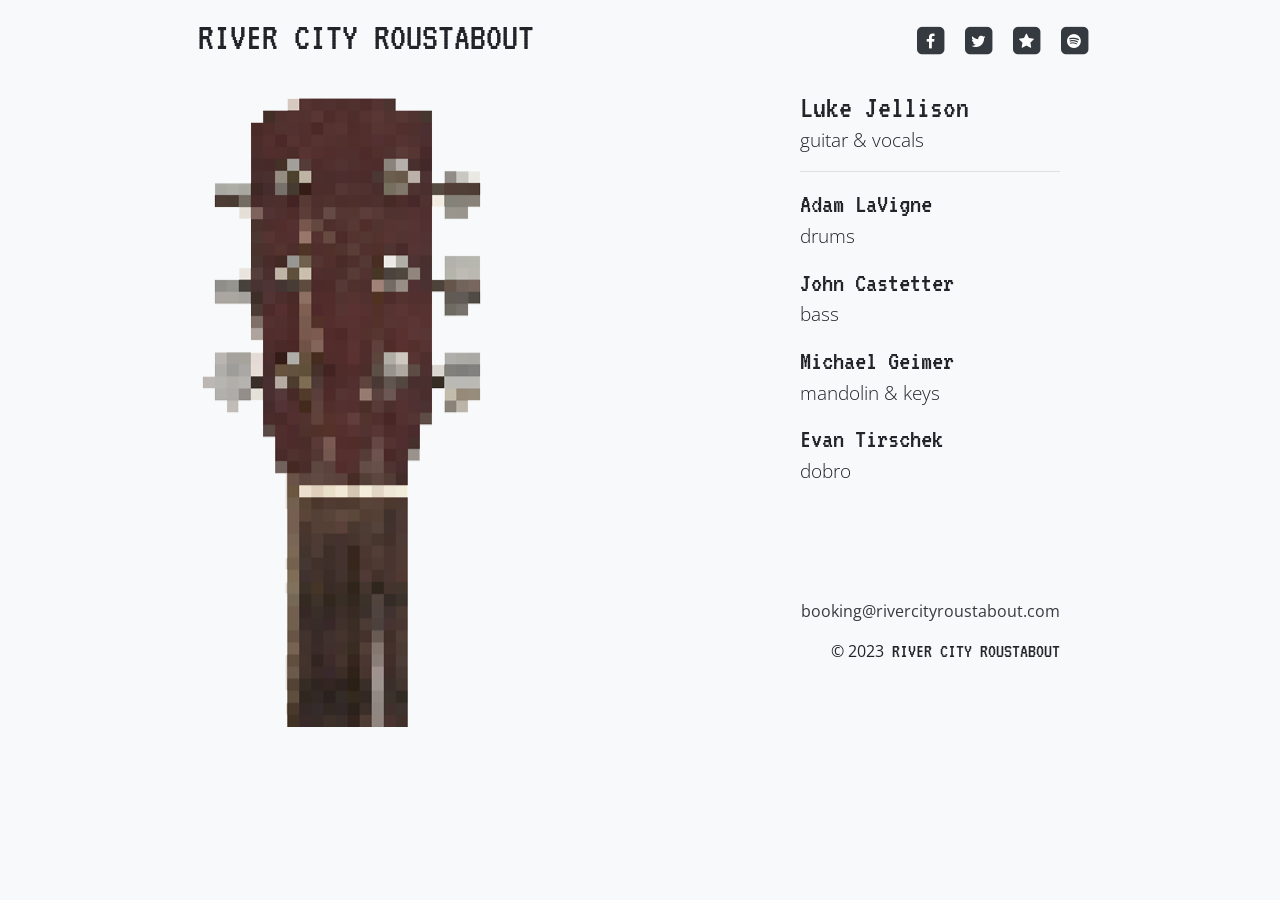
<file: index.html>
<!DOCTYPE html>
<html lang="en">

  <head>

    <title>River City Roustabout | A Cincinnati Folk Band</title>

    <meta charset="utf-8">
    <meta name="viewport" content="width=device-width, initial-scale=1, shrink-to-fit=no">
    <meta name="description" content="River City Roustabout is a Cincinnati-based folk band whose songs explore self-doubt, dreams of letting go, and hitting the road.">
    <meta name="author" content="">

    <!-- CSS -->
    <link href="vendor/bootstrap/css/bootstrap.min.css" rel="stylesheet">
    <link href="css/main.css" rel="stylesheet">

    <!-- Fonts -->
    <link href="https://fonts.googleapis.com/css?family=Open+Sans|VT323" rel="stylesheet">
    <link href="https://cdnjs.cloudflare.com/ajax/libs/font-awesome/4.7.0/css/font-awesome.min.css" rel="stylesheet">

    <!-- Favicon -->
    <link rel="shortcut icon" href="img/favicon.ico" type="image/x-icon">
    <link rel="icon" href="img/favicon.ico" type="image/x-icon">

  </head>

  <body class="bg-light">

  <div class="container bg-wrap">

    <!-- Navigation -->

    <nav class="ml-3 navbar navbar-expand bg-light fixed-top">
      <div class="container">
        <span class="navbar-brand"><h1>River City Roustabout</h1></span>
        <ul class="navbar-nav ml-auto">
          <li class="nav-item">
            <a class="nav-link" target="_blank" href="https://www.facebook.com/RCROUSTABOUT">
              <span class="fa-stack fa-sm">
                <i class="fa fa-square fa-stack-2x"></i>
                <i class="fa fa-facebook fa-stack-1x fa-inverse"></i>
              </span>
            </a>
          </li>
          <li class="nav-item">
            <a class="nav-link" target="_blank" href="https://twitter.com/rcroustabout">
              <span class="fa-stack fa-sm">
                <i class="fa fa-square fa-stack-2x"></i>
                <i class="fa fa-twitter fa-stack-1x fa-inverse"></i>
              </span>
            </a>
          </li>
          <li class="nav-item">
            <a class="nav-link" target="_blank" href="https://www.reverbnation.com/rivercityroustabout">
              <span class="fa-stack fa-sm">
                <i class="fa fa-square fa-stack-2x"></i>
                <i class="fa fa-star fa-stack-1x fa-inverse"></i>
              </span>
            </a>
          </li>
          <li class="nav-item">
            <a class="nav-link" target="_blank" href="https://open.spotify.com/artist/6TGdZUYEf8IFKBGuLslCQn?si=jAU3ejaURvWpYR2brvdkkA">
              <span class="fa-stack fa-sm">
                <i class="fa fa-square fa-stack-2x"></i>
                <i class="fa fa-spotify fa-stack-1x fa-inverse"></i>
              </span>
            </a>
          </li>
        </ul>
      </div>
    </nav>

    <!-- Main Content -->
    <div class="container mt-3">
      <div class="row">
        <div class="band mt-3 col-md-4 offset-md-8 col-sm-6">
          <h2>Luke Jellison</h2>
          <p class="info">guitar &amp; vocals</p>
          <hr />
          <h3>Adam LaVigne</h3>
          <p class="info">drums</p>
          <h3>John Castetter</h3>
          <p class="info">bass</p>
          <h3>Michael Geimer</h3>
          <p class="info">mandolin &amp; keys</p>
          <h3>Evan Tirschek</h3>
          <p class="info">dobro</p>
        </div>
      </div>

      <div class="row">
        <div class="music mt-3 col-md-8 offset-md-4">
          <!-- Begin Bandcamp iframe -->
          <iframe style="border: 0; width: 100%; height: 42px;" src="https://bandcamp.com/EmbeddedPlayer/track=3766854025/size=small/bgcol=ffffff/linkcol=333333/artwork=none/transparent=true/" seamless><a href="http://roustabout.bandcamp.com/track/wish-upon-a-star-2">Wish Upon A Star by River City Roustabout</a></iframe>
        </div>
      </div>
    </div>

    <div class="clearfix"></div>

    <!-- Footer -->
    <div class="container align-bottom">
      <div class="row">
        <div class="footer col-lg-12 mb-5 mt-3">
          <div class="row social col-sm-12">
            <a target="_blank" href="https://www.facebook.com/RCROUSTABOUT">
              <span class="fa-stack fa-sm mr-2">
                <i class="fa fa-square fa-stack-2x"></i>
                <i class="fa fa-facebook fa-stack-1x fa-inverse"></i>
              </span>
            </a>
            <a target="_blank" href="https://twitter.com/rcroustabout">
              <span class="fa-stack fa-sm mr-2">
                <i class="fa fa-square fa-stack-2x"></i>
                <i class="fa fa-twitter fa-stack-1x fa-inverse"></i>
              </span>
            </a>
            <a target="_blank" href="https://www.reverbnation.com/rivercityroustabout">
              <span class="fa-stack fa-sm mr-2">
                <i class="fa fa-square fa-stack-2x"></i>
                <i class="fa fa-star fa-stack-1x fa-inverse"></i>
              </span>
            </a>
            <a target="_blank" href="https://open.spotify.com/artist/6TGdZUYEf8IFKBGuLslCQn?si=jAU3ejaURvWpYR2brvdkkA">
              <span class="fa-stack fa-sm mr-2">
                <i class="fa fa-square fa-stack-2x"></i>
                <i class="fa fa-spotify fa-stack-1x fa-inverse"></i>
              </span>
            </a>
          </li>
          </div>
          <p class="mt-3"><a href="mailto:booking@rivercityroustabout.com">booking@rivercityroustabout.com</a></p>
          <p>&copy; 2023 &nbsp;<span class="h5">RIVER CITY ROUSTABOUT</span></p>
          </ul>
        </div>
      </div>
    </div>
  </div>


    <!-- Bootstrap core JavaScript -->
    <script src="vendor/jquery/jquery.min.js"></script>
    <script src="vendor/bootstrap/js/bootstrap.bundle.min.js"></script>

  </body>

</html>
</file>
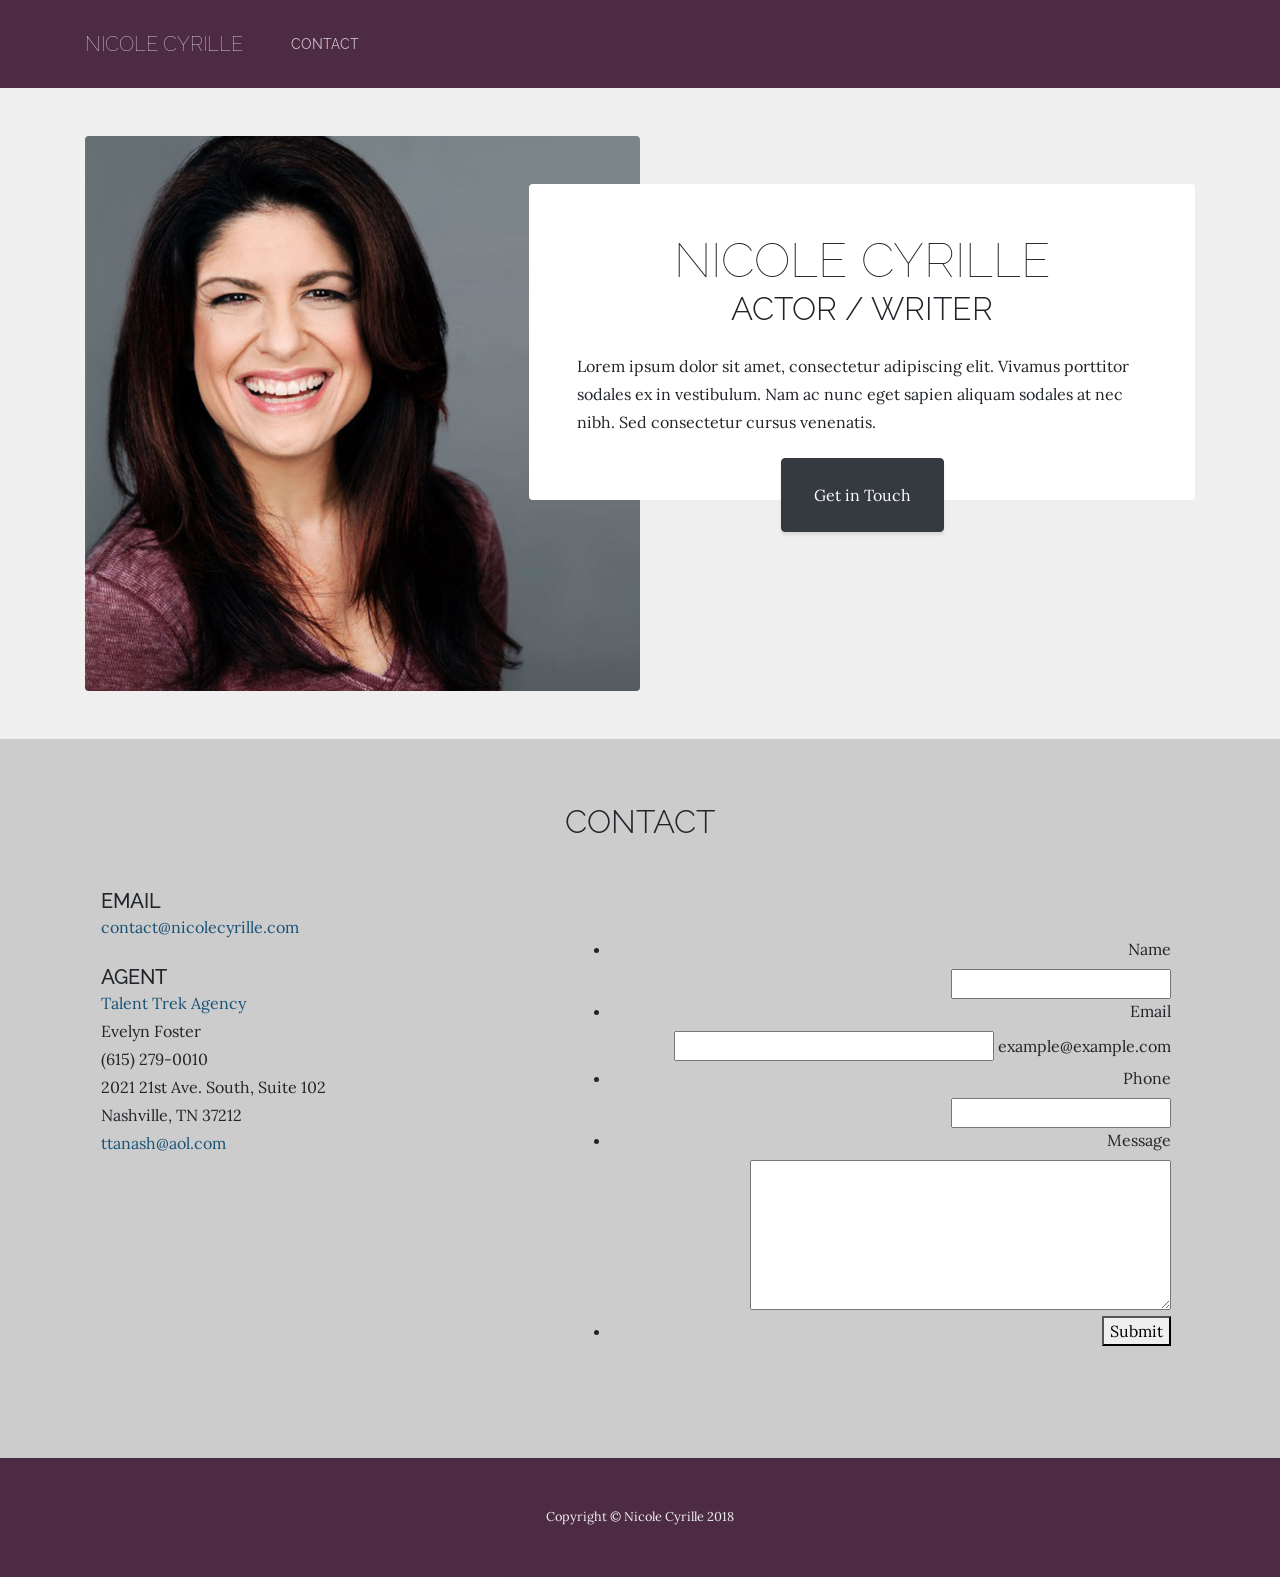
<file: v2/index.html>
<!DOCTYPE html>
<html lang="en">

  <head>

    <meta charset="utf-8">
    <meta name="viewport" content="width=device-width, initial-scale=1, shrink-to-fit=no">
    <meta name="description" content="">
    <meta name="author" content="">

    <title>Nicole Cyrille | Actor / Writer</title>

    <!-- Bootstrap core CSS -->
    <link href="vendor/bootstrap/css/bootstrap.min.css" rel="stylesheet">

    <!-- Custom fonts for this template -->
    <link href="https://fonts.googleapis.com/css?family=Raleway:100,100i,200,200i,300,300i,400,400i,500,500i,600,600i,700,700i,800,800i,900,900i" rel="stylesheet">
    <link href="https://fonts.googleapis.com/css?family=Lora:400,400i,700,700i" rel="stylesheet">

    <!-- Custom styles for this template -->
    <link href="css/business-casual.min.css" rel="stylesheet">
    <link href="css/main.css" rel="stylesheet">

  </head>

  <body>

    <!-- Navigation -->
    <nav class="navbar navbar-expand-lg navbar-dark py-lg-4" id="mainNav">
      <div class="container">
        <a class="navbar-brand text-uppercase text-expanded font-weight-light" href="#">Nicole Cyrille</a>
        <button class="navbar-toggler" type="button" data-toggle="collapse" data-target="#navbarResponsive" aria-controls="navbarResponsive" aria-expanded="false" aria-label="Toggle navigation">
          <span class="navbar-toggler-icon"></span>
        </button>
        <div class="collapse navbar-collapse" id="navbarResponsive">
          <ul class="navbar-nav navbar-right">
            <li class="nav-item px-lg-4">
              <a class="nav-link text-uppercase text-expanded" href="#contact">Contact</a>
            </li>
          </ul>
        </div>
      </div>
    </nav>

    <section class="page-section clearfix">
      <div class="container">
        <div class="intro">
          <img class="intro-img img-fluid mb-3 mb-lg-0 rounded" src="img/intro.jpg" alt="">
          <div class="intro-text bg-white p-5 rounded">
            <h2 class="section-heading text-center mb-4">
              <span class="section-heading-upper">Nicole Cyrille</span>
              <span class="section-heading-lower">Actor / Writer</span>
            </h2>
            <p class="mb-3">Lorem ipsum dolor sit amet, consectetur adipiscing elit. Vivamus porttitor sodales ex in vestibulum. Nam ac nunc eget sapien aliquam sodales at nec nibh. Sed consectetur cursus venenatis.
            </p>
            <div class="intro-button text-center mx-auto">
              <a class="btn btn-dark btn-xl" href="#contact">Get in Touch</a>
            </div>
          </div>
        </div>
      </div>
    </section>

    <section class="page-section cta">
      <div class="container">
        <div class="row p-3">
          <div id="contact" class="col-sm-12">
            <h2 class="section-heading mb-5 text-center">
              <span class="section-heading-lower">Contact</span>
            </h2>
          </div>
          <div class="col-md-5">
            <div >
              <h5 class="mb-0">EMAIL</h5>
              <p class="mb-4">
                <a href="mailto:contact@nicolecyrille.com">contact@nicolecyrille.com</a>
              </p>

              <h5 class="mb-0">AGENT</h5>
              <p class="mb-4"><a target="_blank" href="http://www.talenttrek.com">Talent Trek Agency</a><br>
                Evelyn Foster<br>
                (615) 279-0010<br>
                2021 21st Ave. South, Suite 102<br>
                Nashville, TN 37212<br>
                <a href="mailto:ttanash@aol.com">ttanash@aol.com</a></p>
            </div>
          </div>
          <div class="col-md-7">
            <div class="cta-inner text-right rounded">
              <div class="mb-0">
                <script src="https://cdn.jotfor.ms/static/prototype.forms.js" type="text/javascript"></script>
<script src="https://cdn.jotfor.ms/static/jotform.forms.js?3.3.4881" type="text/javascript"></script>
<script type="text/javascript">
   JotForm.init(function(){
      JotForm.alterTexts(undefined);
  JotForm.clearFieldOnHide="disable";
  JotForm.submitError="jumpToFirstError";
    /*INIT-END*/
});

   JotForm.prepareCalculationsOnTheFly([null,null,{"name":"submit2","qid":"2","text":"Submit","type":"control_button"},null,{"description":"","name":"email","qid":"4","subLabel":"example@example.com","text":"Email","type":"control_email"},null,{"description":"","name":"message","qid":"6","subLabel":"","text":"Message","type":"control_textarea"},{"description":"","name":"name","qid":"7","subLabel":"","text":"Name","type":"control_textbox"},{"description":"","name":"phone","qid":"8","subLabel":"","text":"Phone","type":"control_textbox"}]);
   setTimeout(function() {
JotForm.paymentExtrasOnTheFly([null,null,{"name":"submit2","qid":"2","text":"Submit","type":"control_button"},null,{"description":"","name":"email","qid":"4","subLabel":"example@example.com","text":"Email","type":"control_email"},null,{"description":"","name":"message","qid":"6","subLabel":"","text":"Message","type":"control_textarea"},{"description":"","name":"name","qid":"7","subLabel":"","text":"Name","type":"control_textbox"},{"description":"","name":"phone","qid":"8","subLabel":"","text":"Phone","type":"control_textbox"}]);}, 20); 
</script>

<form class="jotform-form" action="https://submit.jotform.us/submit/80497304207152/" method="post" name="form_80497304207152" id="80497304207152" accept-charset="utf-8">
  <input type="hidden" name="formID" value="80497304207152" />
  <div class="form-all">
    <ul class="form-section page-section">
      <li class="form-line" data-type="control_textbox" id="id_7">
        <label class="form-label form-label-top form-label-auto" id="label_7" for="input_7"> Name </label>
        <div id="cid_7" class="form-input-wide">
          <input type="text" id="input_7" name="q7_name" data-type="input-textbox" class="form-textbox" size="20" value="" data-component="textbox" />
        </div>
      </li>
      <li class="form-line" data-type="control_email" id="id_4">
        <label class="form-label form-label-top form-label-auto" id="label_4" for="input_4"> Email </label>
        <div id="cid_4" class="form-input-wide">
          <span class="form-sub-label-container" style="vertical-align:top;">
            <input type="email" id="input_4" name="q4_email" class="form-textbox validate[Email]" size="30" value="" data-component="email" />
            <label class="form-sub-label" for="input_4" style="min-height:13px;"> example@example.com </label>
          </span>
        </div>
      </li>
      <li class="form-line" data-type="control_textbox" id="id_8">
        <label class="form-label form-label-top form-label-auto" id="label_8" for="input_8"> Phone </label>
        <div id="cid_8" class="form-input-wide">
          <input type="text" id="input_8" name="q8_phone" data-type="input-textbox" class="form-textbox" size="20" value="" data-component="textbox" />
        </div>
      </li>
      <li class="form-line" data-type="control_textarea" id="id_6">
        <label class="form-label form-label-top form-label-auto" id="label_6" for="input_6"> Message </label>
        <div id="cid_6" class="form-input-wide">
          <textarea id="input_6" class="form-textarea" name="q6_message" cols="40" rows="6" data-component="textarea"></textarea>
        </div>
      </li>
      <li class="form-line" data-type="control_button" id="id_2">
        <div id="cid_2" class="form-input-wide">
          <div style="margin-left:156px;" class="form-buttons-wrapper">
            <button id="input_2" type="submit" class="form-submit-button" data-component="button">
              Submit
            </button>
          </div>
        </div>
      </li>
      <li style="display:none">
        Should be Empty:
        <input type="text" name="website" value="" />
      </li>
    </ul>
  </div>
  <script>
  JotForm.showJotFormPowered = "new_footer";
  </script>
  <input type="hidden" id="simple_spc" name="simple_spc" value="80497304207152" />
  <script type="text/javascript">
  document.getElementById("si" + "mple" + "_spc").value = "80497304207152-80497304207152";
  </script>
</form>
<script type="text/javascript">JotForm.ownerView=true;</script>
              </div>
            </div>
          </div>
        </div>
      </div>
    </section>

    <footer class="footer text-center py-5">
      <div class="container">
        <p class="m-0 small">Copyright &copy; Nicole Cyrille 2018</p>
      </div>
    </footer>

    <!-- Bootstrap core JavaScript -->
    <script src="vendor/jquery/jquery.min.js"></script>
    <script src="vendor/bootstrap/js/bootstrap.bundle.min.js"></script>

  </body>

</html>
</file>
<file: css/main.css>
body {
	font-family: 'Open Sans', sans-serif;
    padding-top: 54px;
    height: 100%;
}

.bg-wrap {
    background-image: url('../img/guitar.png');
    background-repeat: no-repeat;
    background-attachment: inherit;
    background-position: 150px 0px; 
}

.container {
	max-width: 900px;
}

h1, h2, h3, h4, h5 {
	font-family: 'VT323', monospace;
}

.h1, .h2, .h3, .h4, .h5 {
	font-family: 'VT323', monospace;
}

a {
	color: #343a40;
}

a:hover {
	color: #6c757d;
}

.navbar {
	text-transform: uppercase;
}

.navbar-nav {
    visibility: hidden;
}

.info {
	font-size: 1.2rem;
	font-weight: 300;
}

.band h2, h3 {
	margin-bottom: 0;
}

.footer {
    text-align: left;
}

.social {
    visibility: visible;
}

@media (min-width: 768px) {
	body {
          padding-top: 56px;
    }

    .bg-wrap {
        background-image: url('../img/guitar.png');
        background-repeat: no-repeat;
        background-attachment: inherit;
        background-position: -50px 0px; 
    }

    .navbar-nav {
        visibility: visible;
    }

    .footer {
        text-align: right;
    }

    .social {
        visibility: hidden;
        height: 0;
    }
}
</file>
<file: v2/css/main.css>
body {
	background: #efefef;
}

#mainNav {
    background-color: rgba(60, 23, 50, 0.9);
}

#mainNav .navbar-brand {
    color: #efefef;
}

#mainNav .navbar-nav .nav-item .nav-link {
    color: rgba(255,255,255,.7);
    font-weight: 400;
}

.page-section {
    margin-top: 3rem;
    margin-bottom: 3rem;
}

.section-heading .section-heading-upper {
    font-size: 3rem;
    font-weight: 100;
}

.section-heading .section-heading-lower {
    font-size: 2rem;
    font-weight: 300;
}

.cta {
    background-color: #ccc;
    margin-bottom: 0;
    padding-top: 3rem;
    padding-bottom: 3rem;
}

.cta .cta-inner {
    background-color: transparent;
    padding: 0;
}

.cta .cta-inner:before {
    border: none;
}

a {
    color: #1A5276;
}

.btn-xl {
    font-weight: 400;
    font-size: 1rem;
}

.footer {
	color: #efefef;
    background-color: rgba(60, 23, 50, 0.9);
}

@media (min-width: 992px) {
	.intro .intro-img {
    	width: 50%;
    	float: left;
    }

    .intro .intro-text {
    	left: 40%;
    	right: 0;
    	width: 60%;
	}
}

@media (min-width: 768px) {
	.navbar-right {
    	float: right!important;
    	margin-right: -15px;
    }
}
</file>
<file: v2/css/business-casual.min.css>
body{font-family:Lora;background:linear-gradient(rgba(47,23,15,.65),rgba(47,23,15,.65)),url(../img/bg.jpg);background-attachment:fixed;background-position:center;background-size:cover}h1,h2,h3,h4,h5,h6{font-family:Raleway}p{line-height:1.75}.text-faded{color:rgba(255,255,255,.3)}.site-heading{margin-top:5rem;margin-bottom:5rem;text-transform:uppercase;line-height:1;font-family:Raleway}.site-heading .site-heading-upper{display:block;font-size:2rem;font-weight:800}.site-heading .site-heading-lower{font-size:5rem;font-weight:100;line-height:4rem}.page-section{margin-top:5rem;margin-bottom:5rem}.section-heading{text-transform:uppercase}.section-heading .section-heading-upper{display:block;font-size:1rem;font-weight:800}.section-heading .section-heading-lower{display:block;font-size:3rem;font-weight:100}.bg-faded{background-color:rgba(255,255,255,.85)}#mainNav{background-color:rgba(47,23,15,.9);font-family:Raleway}#mainNav .navbar-brand{color:#e6a756}#mainNav .navbar-nav .nav-item .nav-link{color:rgba(255,255,255,.7);font-weight:800}#mainNav .navbar-nav .nav-item.active .nav-link{color:#e6a756}@media (min-width:992px){#mainNav .navbar-nav .nav-item .nav-link{font-size:.9rem}#mainNav .navbar-nav .nav-item .nav-link:hover{color:rgba(255,255,255,.4)}#mainNav .navbar-nav .nav-item.active .nav-link:hover{color:#e6a756}}.btn-xl{font-weight:700;font-size:.8rem;padding-top:1.5rem;padding-bottom:1.5rem;padding-left:2rem;padding-right:2rem}.intro{position:relative}@media (min-width:992px){.intro .intro-img{width:75%;float:right}.intro .intro-text{left:0;width:60%;margin-top:3rem;position:absolute}.intro .intro-text .intro-button{width:100%;left:0;position:absolute;bottom:-2rem}}@media (min-width:1200px){.intro .intro-text{width:45%}}.cta{padding-top:5rem;padding-bottom:5rem;background-color:rgba(230,167,86,.9)}.cta .cta-inner{position:relative;padding:3rem;margin:.5rem;background-color:rgba(255,255,255,.85)}.cta .cta-inner:before{border-radius:.5rem;content:'';position:absolute;top:-.5rem;bottom:-.5rem;left:-.5rem;right:-.5rem;border:.25rem solid rgba(255,255,255,.85)}@media (min-width:992px){.about-heading .about-heading-img{position:relative;z-index:0}.about-heading .about-heading-content{margin-top:-5rem;position:relative;z-index:1}}@media (min-width:992px){.product-item .product-item-title{position:relative;z-index:1;margin-bottom:-3rem}.product-item .product-item-img{position:relative;z-index:0;max-width:60vw}.product-item .product-item-description{position:relative;z-index:1;margin-top:-3rem;max-width:50vw}}.list-hours{font-size:.9rem}.list-hours .list-hours-item{border-bottom:1px solid rgba(230,167,86,.5);padding-bottom:.25rem;margin-bottom:1rem;font-style:italic}.list-hours .list-hours-item.today{font-weight:700;color:#e6a756}@media (min-width:992px){.list-hours{width:50%;font-size:1.1rem}}.address strong{font-size:1.2rem}.footer{background-color:rgba(47,23,15,.9)}.text-primary{color:#e6a756!important}.bg-primary{background-color:#e6a756!important}.btn{box-shadow:0 3px 3px 0 rgba(33,37,41,.1)}.btn-primary{background-color:#1A5276;border-color:#e6a756}.btn-primary:active,.btn-primary:focus,.btn-primary:hover{background-color:#df902a;border-color:#df902a}.font-weight-light{font-weight:100!important}
</file>
